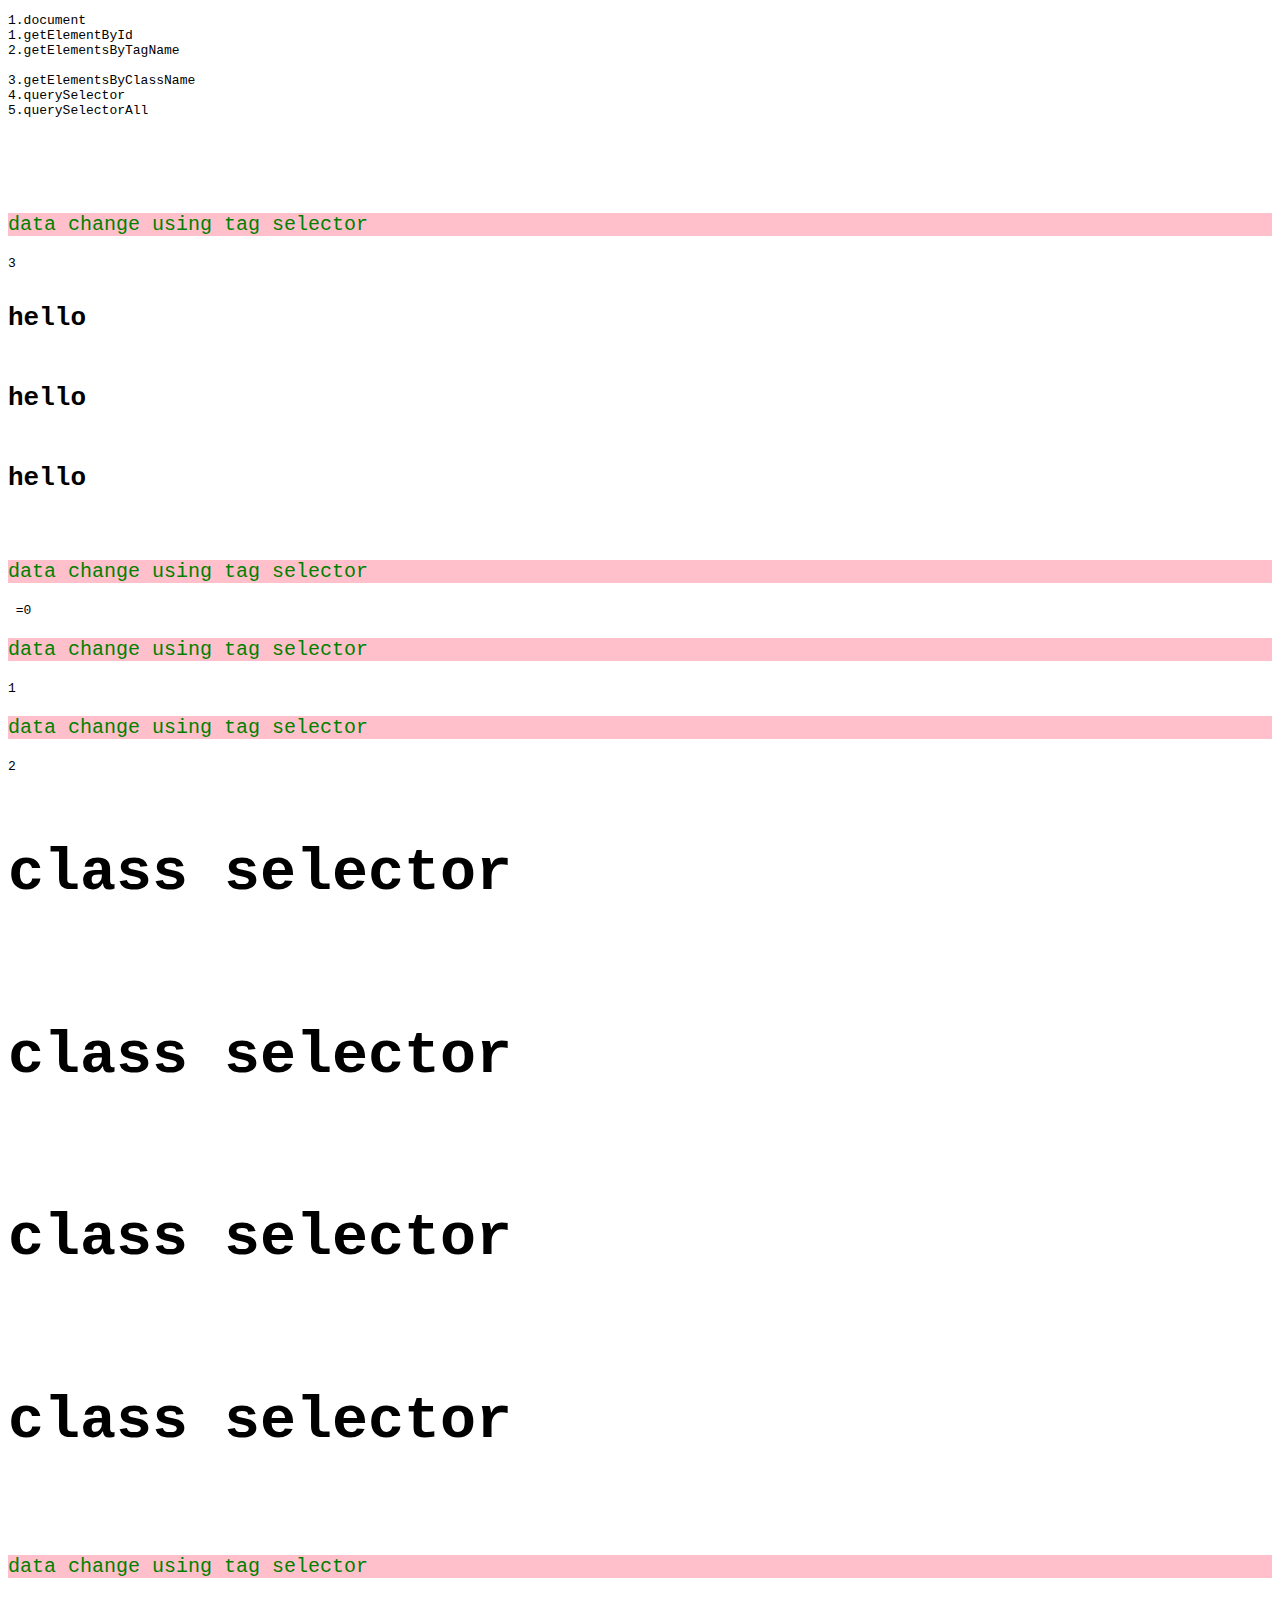
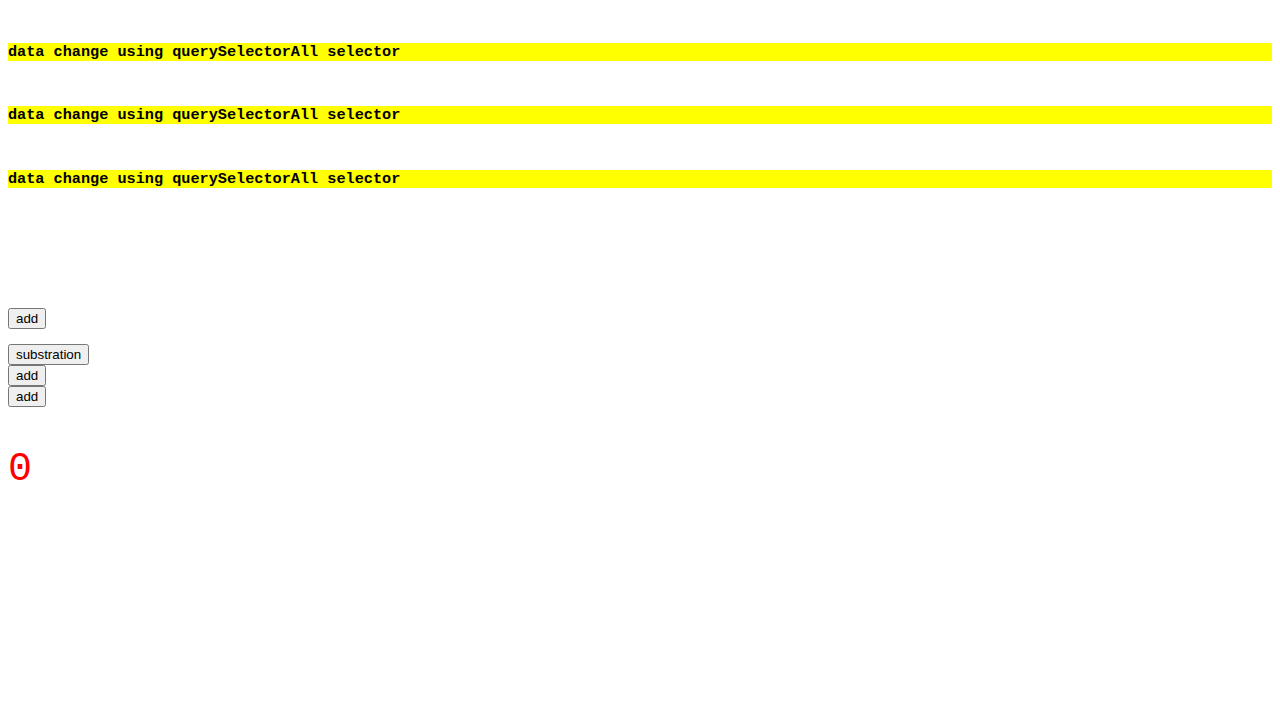
<file: class js/access_method.html>
<!DOCTYPE html>
<html lang="en">
<head>
    <meta charset="UTF-8">
    <meta name="viewport" content="width=device-width, initial-scale=1.0">
    <title>Document</title>
    <style>
        p {
            color: red;
            font-size: 40px;
        }
    
        .demo {
            font-size: 20px;
            background-color: pink;
        }
    </style>
</head>
<body>

    <pre>
1.document
1.getElementById
2.getElementsByTagName

3.getElementsByClassName
4.querySelector
5.querySelectorAll





<p id="abc" class="xyz">color  change</p>3

<h1>hello</h1>
<h1>hello</h1>
<h1>hello</h1>

<p >access method</p> =0
<p >access method</p>1
<p >access method</p>2

<h2 class="xyz" >data change using class name</h2>
<h2 class="xyz">data change using class name</h2>
<h2 class="xyz">data change using class name</h2>
<h2 class="xyz" >data change using class name</h2>

<p>hello</p>

<h3>query selector</h3>
<h3>query selector</h3>
<h3>query selector</h3>



<script>

    //1.ID selector
    document.getElementById("abc").innerHTML = "hello data is change";





    //tag selector
    var x = document.getElementsByTagName("p");
    // x[2].innerHTML="abcd";
    for (var i = 0; i < x.length; i++) {
        x[i].innerHTML = "data change using tag selector";
        x[i].style.color = "green";
        x[i].setAttribute("class", "demo")


    }

    // class selector
    var f = document.getElementsByClassName("xyz");
    // f[0].innerHTML="data change using class";

    for (var i = 0; i < f.length; i++) {
        f[i].innerHTML = "class selector";
        f[i].style.fontSize = "60px";

        x[i].setAttribute("id", "demo")
        // x[i].setAttribute("target", "_blank")

    }

    /* The querySelector() method 
    returns the first element that matches a specified CSS selector(s) in the document.
   
   Note: The querySelector() method only returns the first element that matches the specified selectors. To return all the matches, use the querySelectorAll() method instead.*/

    document.querySelector("h3").style.backgroundColor = "red";
    //document.querySelector("#demo").style.backgroundColor = "red";

    //document.querySelector(".demo").style.backgroundColor = "red";

    //querySelectorAll

    var g = document.querySelectorAll("h3");
    //g[1].style.backgroundColor = "red";

    for (var i = 0; i < g.length; i++) {
        g[i].innerHTML = "data change using querySelectorAll selector";
        g[i].style.backgroundColor = "yellow";
        g[i].setAttribute("class", "abcd")

        var target = g[i].getAttribute("class");
        // alert(target); //

    }


//event =keyenter,click,onload,window,refresh,dblclick,hover,keypress,


</script>


<button onclick="addition();">add</button>

<button ondblclick="substration();">substration</button>
<button>add</button>
<button>add</button>
<p id ="hh"></p>
<script>



    //3 parts 
    //1.declaration parts
    //defination

    //invoke/caaling



    function addition() {

        var k = Number(prompt("fn", "enter here"));
        var l = Number(prompt("sn", "enter here"));
        var c = k + l;
        document.getElementById("hh").innerHTML = c;

    }

    addition();

    function substration() {
        var k = 12;
        var l = 10;
        var c = k - l;
        document.getElementById("hh").innerHTML = c;


    }

    //parametrized function


    function abc(a, b) {

        var g = a + b;
        console.log(g);
    }
    abc(30); //42
    abc(89, 10);//99
    abc(2, 4);//6
    abc(8, 7);//15
    //default parameter
    function abcd(a, b = 0, c = 0, d = 0, e = 0) {

        var g = a + b;
        console.log(g);
    }
    abcd(12);
    abcd(12, 45, 34);
    abcd(10, 10, 10);
    //rest parameter
    function xyz(...data) {

        console.log(data.length);
    }
    xyz(10);
    xyz(10, 20);

    xyz(10, 23, 45, 67);
    xyz(10, 23, 45, 67, 90, 20, 13);


    //Anonymous Function =>Functions that are not bound to an identifier (function name) are called as anonymous functions.  =>These functions are dynamically declared at runtime


    var div = function (a, b) {
        var c = a / b;
        console.log(c);
    }
    div(12, 45);


</script>








</body>
</html>
</file>
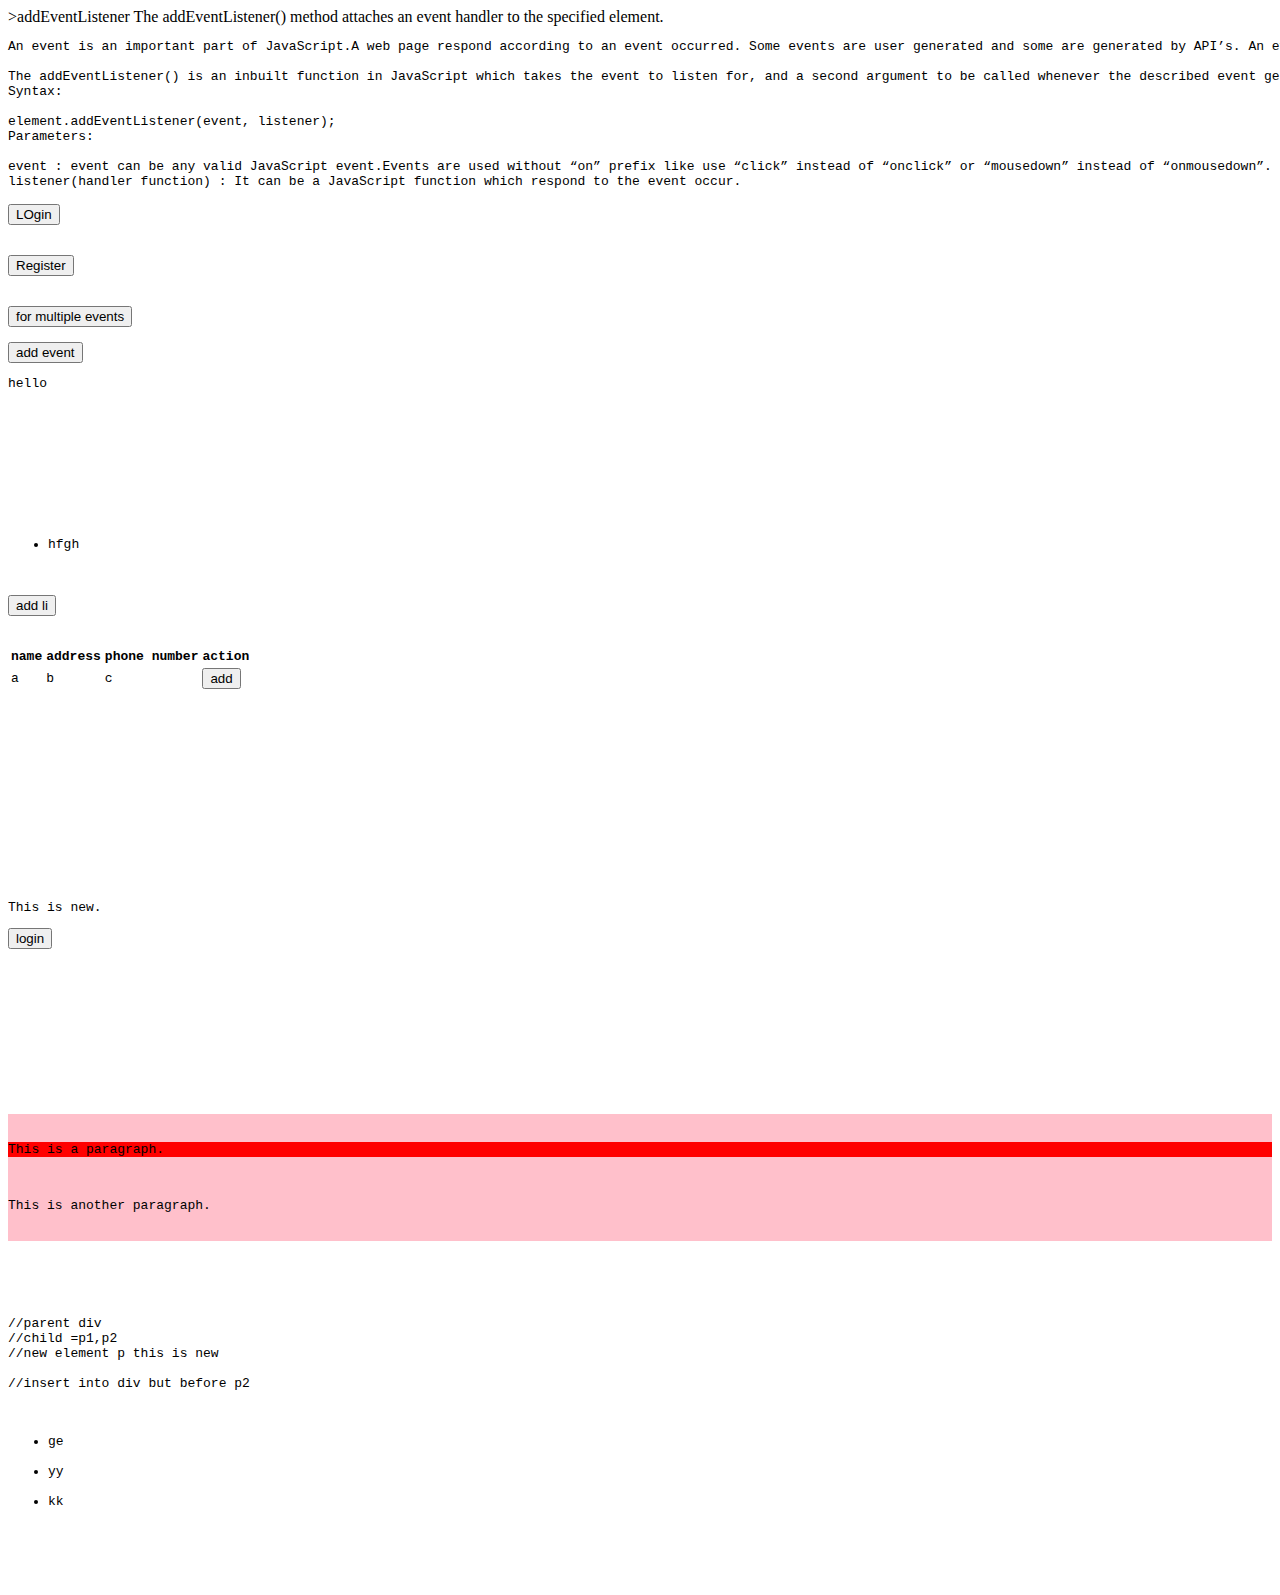
<file: class js/addEventListner.html>
<!DOCTYPE html>
<html lang="en">
  <head>
    <meta charset="UTF-8" />
    <meta name="viewport" content="width=device-width, initial-scale=1.0" />
    <title>Document</title>
    <style>
      #b {
        display: none;
      }
    </style>
  </head>
  <body>
   >addEventListener</h1>
The addEventListener() method attaches an event handler to the specified element.

<pre>
An event is an important part of JavaScript.A web page respond according to an event occurred. Some events are user generated and some are generated by API’s. An event listener is a procedure in JavaScript that waits for an event to occur. The simple example of an event is a user clicking the mouse or pressing a key on the keyboard.

The addEventListener() is an inbuilt function in JavaScript which takes the event to listen for, and a second argument to be called whenever the described event gets fired. Any number of event handlers can be added to a single element without overwriting existing event handlers.
Syntax:

element.addEventListener(event, listener);
Parameters:

event : event can be any valid JavaScript event.Events are used without “on” prefix like use “click” instead of “onclick” or “mousedown” instead of “onmousedown”.
listener(handler function) : It can be a JavaScript function which respond to the event occur.

<button onclick="data()">LOgin</button>


<button id="xyz">Register</button>


<button id="abc">for multiple events</button>

<button id="btn">add event</button>
<p id="demo">hello </p>



<script>
    function data() {
        alert("hello");
    }

    function data2() {
        alert("secone event call");
    }
    //single function on event 
    document.getElementById("xyz").addEventListener("click", data);

    document.getElementById("xyz").addEventListener("click", data2);

    //addeventlistner

    document.getElementById("btn").addEventListener("click", adddata);

    function adddata() {

        alert("function call using event listner");

    }



//element.addEventListener("event","function");

</script>


<ul id="dd">
<li>hfgh</li>
</ul>
<button onclick="nodes()">add li</button>
<script>
    function nodes() {
        var a1 = document.createElement("li");
        var a2 = document.createTextNode("home");
        var t = a1.appendChild(a2);//<li>home</li>
        var ele = document.getElementById("dd");//<ul></ul>
        ele.appendChild(t);//<ul><li>homo</li></ul>
    }
</script>

<table>
<thead>
<tr>
<th>name</th>
<th>address</th>
<th>phone number</th>
<th>action</th>
</tr>
</thead>
<tbody >
<tr id="cc">
<td>a</td>
<td>b</td>
<td>c</td>
<td><button onclick="kkc()">add</button></td>
</tr>
</tbody>
</table>
<script>
    function kkc() {
        var a1 = document.createElement("td");
        var a2 = document.createTextNode("a");
        var t = a1.appendChild(a2);//<li>home</li>
        var ele = document.getElementById("cc");//<ul></ul>
        ele.appendChild(t);//<ul><li>homo</li></ul>
    }

<!DOCTYPE html>
<html>
<body>

<h1 id="id01">My First Page</h1>
<h1 id="id01">My First Page</h1>
<h1 id="id01">My last Page</h1>
<p id="id02"></p>
<p id="id02"></p>



<script>
    document.getElementById("id02").innerHTML = document.getElementById("id01").lastChild.nodeValue;
</script>

</body>
</html>


<script>
    var x = document.getElementById("abc");
    x.addEventListener("mouseover", myFunction);
    x.addEventListener("click", mySecondFunction);
    x.addEventListener("mouseout", myThirdFunction);

    function myFunction() {
        document.getElementById("demo").style.color = "red";
    }

    function mySecondFunction() {
        document.getElementById("demo").innerHTML = "data change on click event";
    }


    function myThirdFunction() {
        document.getElementById("demo").style.fontSize = "40px";
    }
</script>


<div id="div1">
<p id="p1">This is a paragraph.</p>
<p id="p2">This is another paragraph.</p>
</div>

<script>
    var para = document.createElement("p");
    var node = document.createTextNode("This is new.");
    para.appendChild(node);
    var element = document.getElementById("div1");
    element.appendChild(para);

    var btn = document.createElement("button");
    var data = document.createTextNode("login");
    btn.appendChild(data);
    element.appendChild(btn);
    // remove element remove()
    var aa = document.getElementById("p1");
    aa.remove();

    // method to  remove  child

    var parent = document.getElementById("div1");
    var child = document.getElementById("p2");
    parent.removeChild(child);
//div.p2 =remove

//insertBefore 
</script>
</body>
</html>


<!DOCTYPE html>
<html>
<body>

<div id="div1" style="background-color:pink;">
<p id="p1" style="background-color:red;">This is a paragraph.</p>
<p id="p2">This is another paragraph.</p>
</div>

<script>
    var para = document.createElement("p");
    var node = document.createTextNode("This is new.");
    var t = para.appendChild(node);

    var element = document.getElementById("div1");
    var child = document.getElementById("p2");
    element.insertBefore(para, child);
</script>


//parent div
//child =p1,p2
//new element p this is new

//insert into div but before p2

<ul id="abc">
<li id="l1">ge</li>
<li id="l2">yy</li>
<li id="l3">kk</li>
</ul>
<script>
    var f = document.createElement("li");
    var j = document.createTextNode("This is new li.");
    var u = f.appendChild(j);
    var o = document.getElementById("abc");
    var child1 = document.getElementById("l3");
    o.insertBefore(u, child1);
    var y = document.getElementById("l1");
    y.remove();
</script>
</body>
</html>
</file>
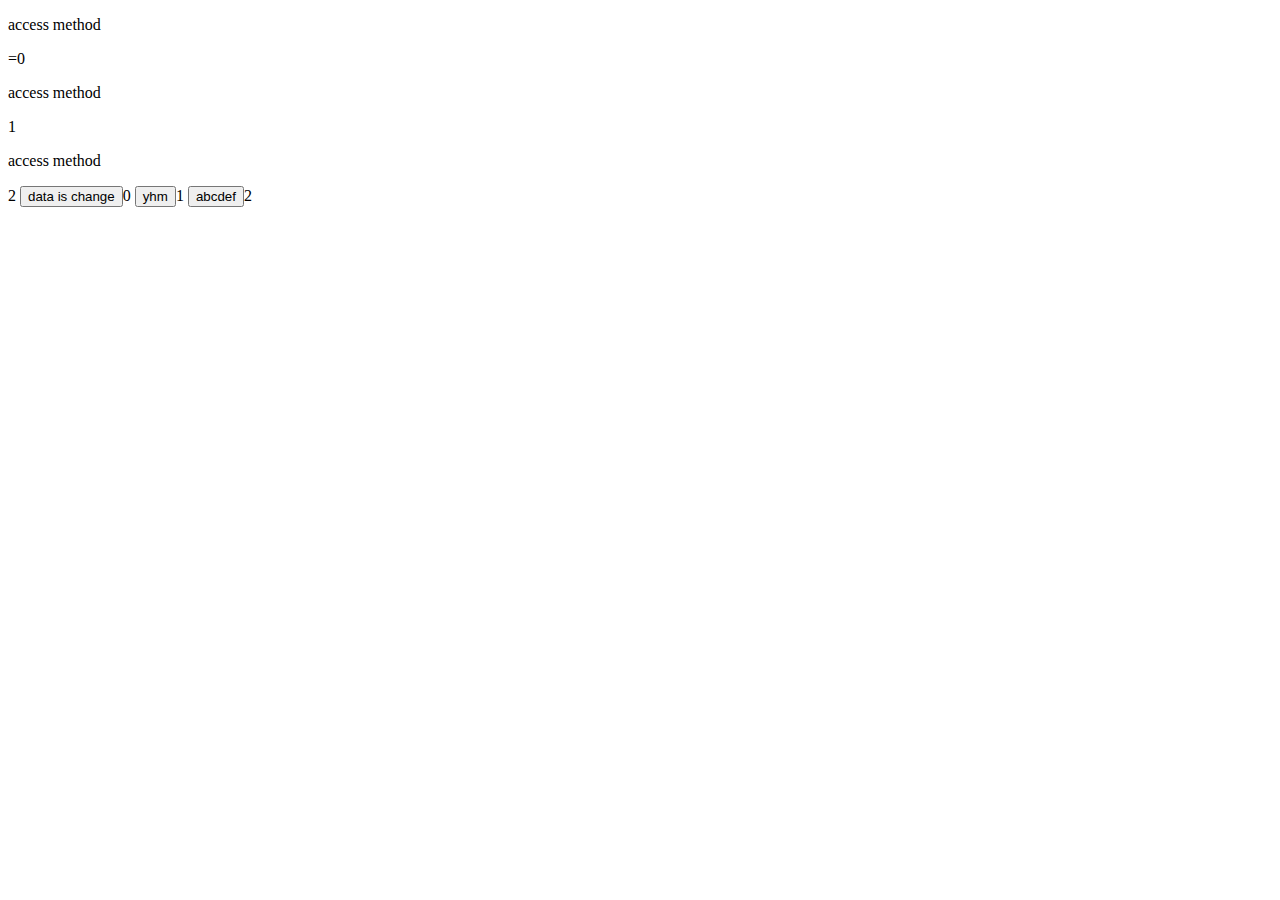
<file: js/access.html>
<!DOCTYPE html>
<html lang="en">
  <head>
    <meta charset="UTF-8" />
    <meta name="viewport" content="width=device-width, initial-scale=1.0" />
    <title>Document</title>
  </head>
  <body>
    <p>access method</p>
    =0
    <p>access method</p>
    1
    <p>access method</p>
    2 <button id="abc">abc</button>0 <button>yhm</button>1
    <button class="xyz">shweta</button>2
    <script>
      document.getElementById("abc").innerHTML = "data is change";
      var x = document.getElementsByTagName("button");
      x[2].innerHTML = "abcdef";
    </script>
  </body>
</html>
</file>
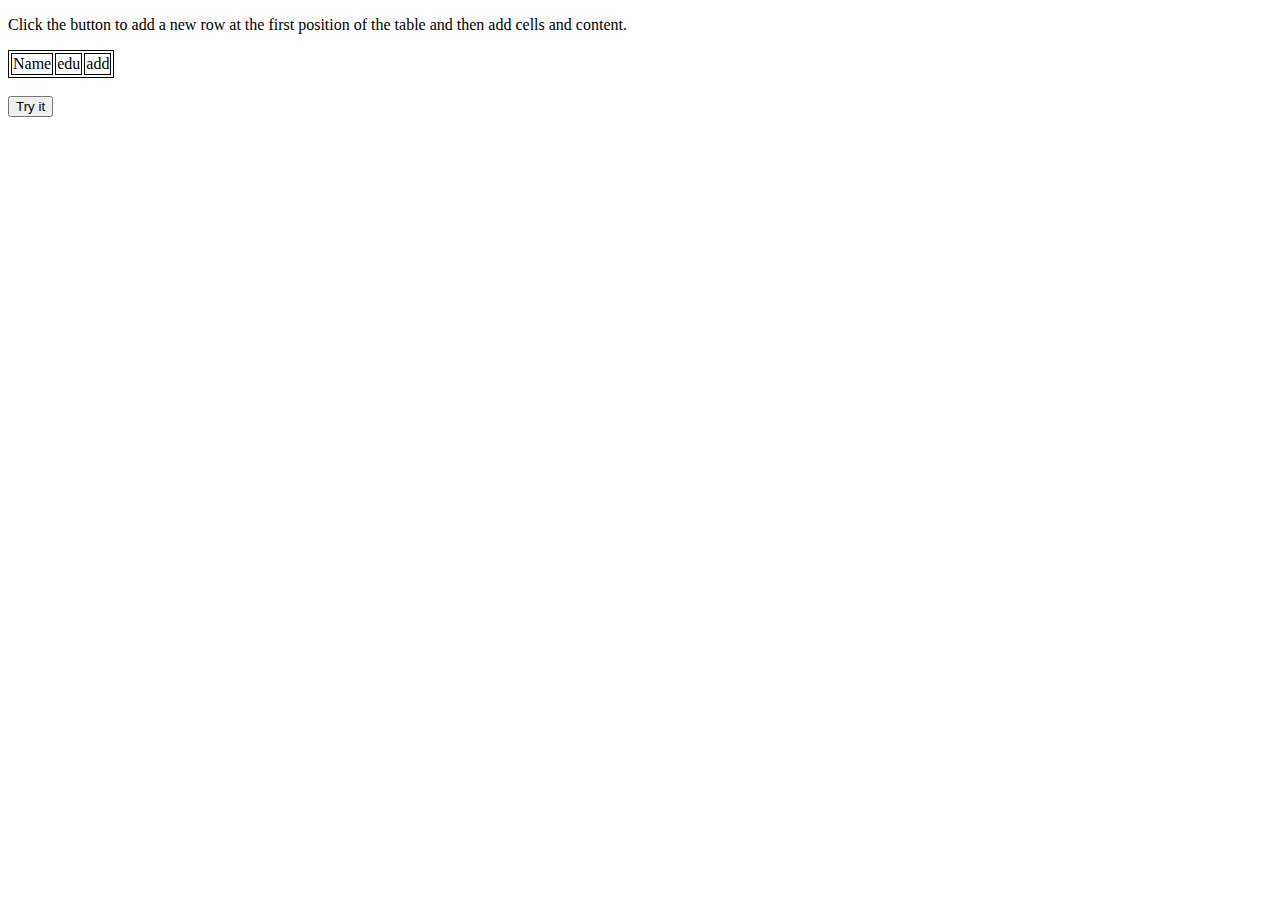
<file: js/addEventListner.html>
<!DOCTYPE html>
<html lang="en">
<head>
    <meta charset="UTF-8">
    <meta name="viewport" content="width=device-width, initial-scale=1.0">
    <title>Document</title>
</head>
<style>
    table,
    td {
        border: 1px solid black;
    }
</style>
</head>

<body>

    <p>Click the button to add a new row at the first position of the table and then add cells and content.</p>

    <table id="myTable">
        <tr>
            <td>Name</td>
            <td>edu</td>
            <td>add</td>
        </tr>
       
    </table>
    <br>

    <button type="button" onclick="myFunction()">Try it</button>

    <script>
        function myFunction() {
            var table = document.getElementById("myTable");
            var row = table.insertRow(0);
            var cell1 = row.insertCell(0);
            var cell2 = row.insertCell(1);
             var cell3 = row.insertCell(2);
            cell1.innerHTML = "Shweta";
            cell2.innerHTML = "B.E";
            cell3.innerHTML = "Pune";
        }
    </script>

</body>

</html>
</file>
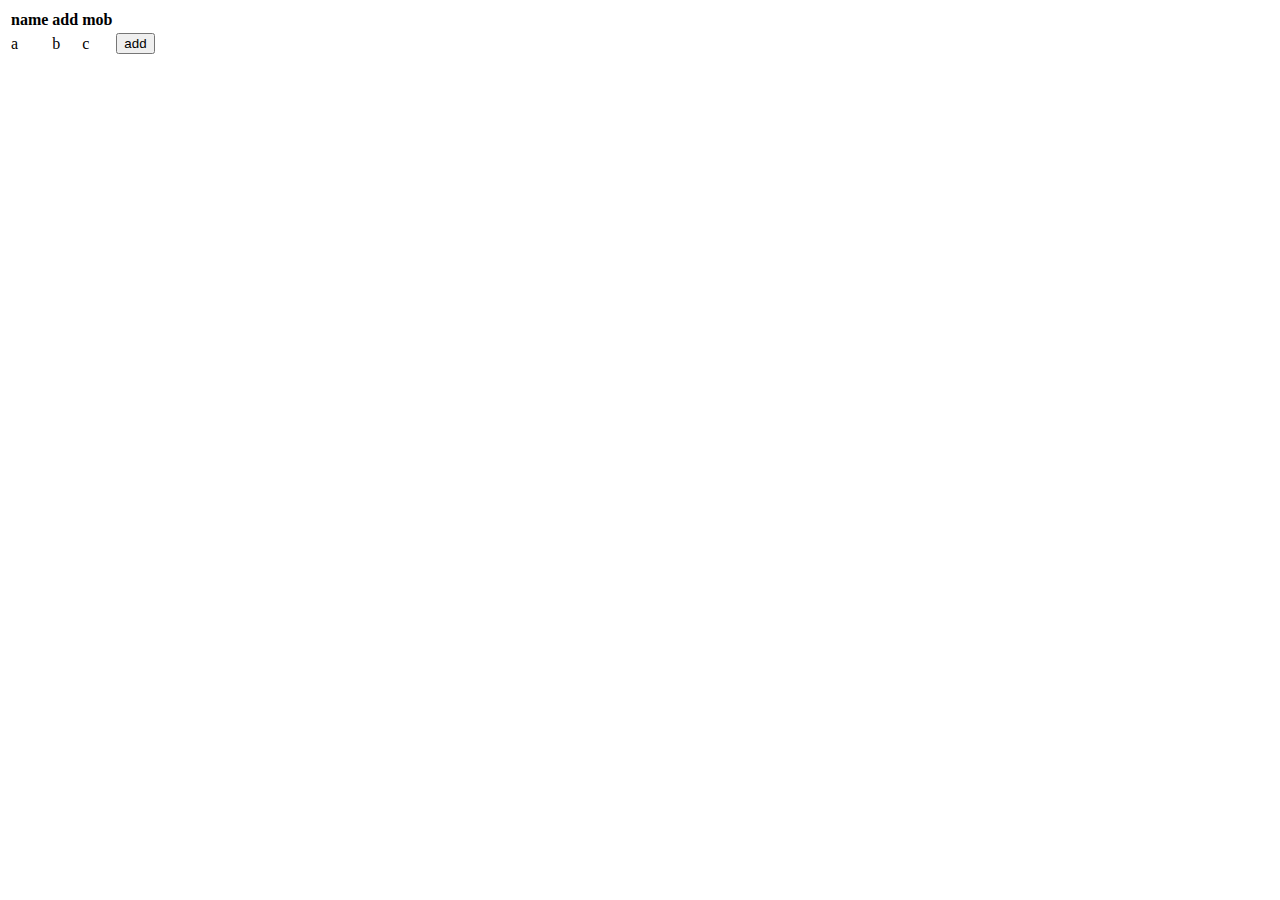
<file: js/createelement.html>
<!DOCTYPE html>
<html lang="en">
  <head>
    <meta charset="UTF-8" />
    <meta name="viewport" content="width=device-width, initial-scale=1.0" />
    <title>Document</title>
  </head>
  <body>
    <table>
      <thead>
        <tr>
          <th>name</th>
          <th>add</th>
          <th>mob</th>
        </tr>
      </thead>
      <tbody>
        <tr>
          <td>a</td>
          <td>b</td>
          <td>c</td>
          <td><button>add</button></td>
        </tr>
      </tbody>
    </table>
  </body>
</html>
</file>
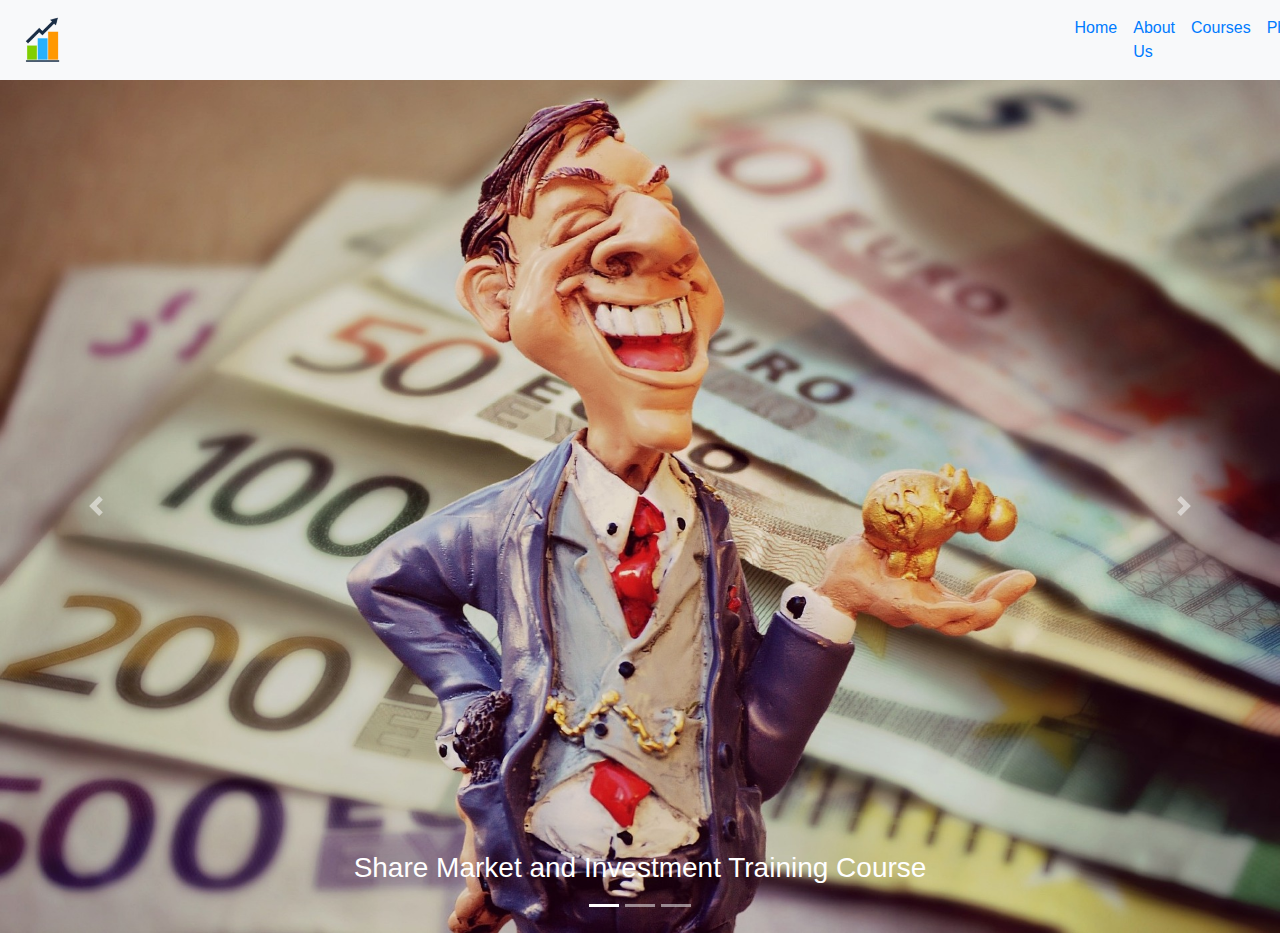
<file: pages/home.html>
<!DOCTYPE html>
<html lang="en">
  <head>
    <meta charset="UTF-8" />
    <meta name="viewport" content="width=device-width, initial-scale=1.0" />
    <link
      rel="stylesheet"
      href="https://maxcdn.bootstrapcdn.com/bootstrap/4.5.2/css/bootstrap.min.css"
    />
    <link rel="stylesheet" href="/pages/style.css" />
    <script src="https://ajax.googleapis.com/ajax/libs/jquery/3.5.1/jquery.min.js"></script>
    <script src="https://cdnjs.cloudflare.com/ajax/libs/popper.js/1.16.0/umd/popper.min.js"></script>
    <script src="https://maxcdn.bootstrapcdn.com/bootstrap/4.5.2/js/bootstrap.min.js"></script>
  </head>
  <body>
    <nav class="navbar navbar-expand-sm bg-light">
      <img
        style="width: auto; height: 50px"
        src="/pages/sharemarket/logo-removebg-preview.png"
      />
      <ul class="navbar-nav">
        <li class="nav-item">
          <a class="nav-link" href="#">Home</a>
        </li>
        <li class="nav-item">
          <a class="nav-link" href="#">About Us</a>
        </li>
        <li class="nav-item">
          <a class="nav-link" href="#">Courses</a>
        </li>
        <li class="nav-item">
          <a class="nav-link" href="#">Photos</a>
        </li>
        <li class="nav-item">
          <a class="nav-link" href="#">Contact </a>
        </li>
      </ul>
    </nav>
    <div id="demo" class="carousel slide" data-ride="carousel">
      <ul class="carousel-indicators">
        <li data-target="#demo" data-slide-to="0" class="active"></li>
        <li data-target="#demo" data-slide-to="1"></li>
        <li data-target="#demo" data-slide-to="2"></li>
      </ul>
      <div class="carousel-inner">
        <div class="carousel-item active">
          <img
            src="sharemarket/profit-1139116_1920.jpg"
            alt="Los Angeles"
            width="1100"
            height="500"
          />
          <div class="carousel-caption">
            <h3>Share Market and Investment Training Course</h3>
          </div>
        </div>
        <div class="carousel-item">
          <img
            src="sharemarket/economy-3213967_1920.jpg"
            alt="Chicago"
            width="1100"
            height="500"
          />
          <div class="carousel-caption">
            <h3>Chicago</h3>
            <p>Thank you, Chicago!</p>
          </div>
        </div>
        <div class="carousel-item">
          <img
            src="sharemarket/money-1268883_1920.jpg"
            alt="New York"
            width="1100"
            height="500"
          />
          <div class="carousel-caption">
            <h3>New York</h3>
            <p>We love the Big Apple!</p>
          </div>
        </div>
      </div>
      <a class="carousel-control-prev" href="#demo" data-slide="prev">
        <span class="carousel-control-prev-icon"></span>
      </a>
      <a class="carousel-control-next" href="#demo" data-slide="next">
        <span class="carousel-control-next-icon"></span>
      </a>
    </div>
  </body>
</html>
</file>
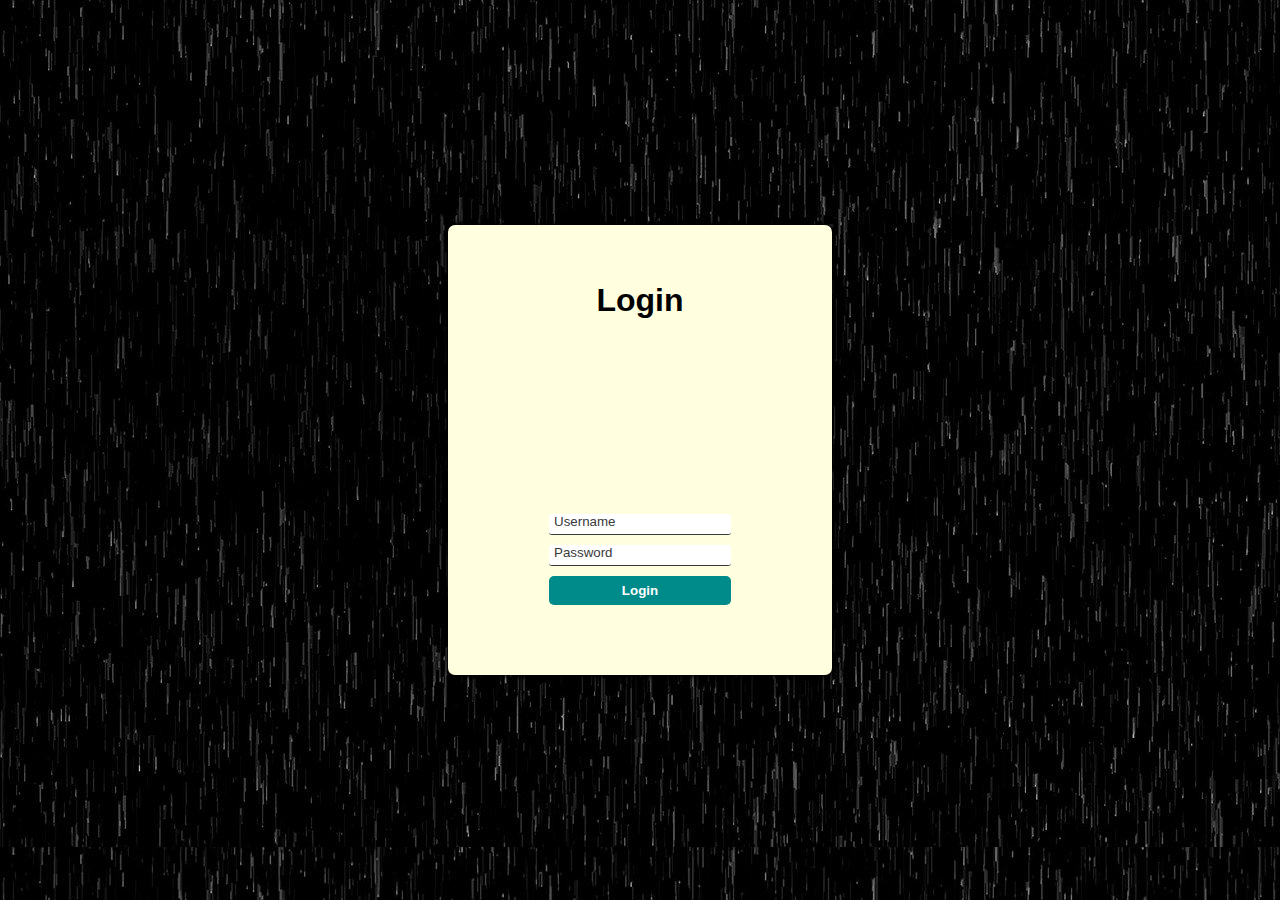
<file: pages/loginpage.html>
<!DOCTYPE html>
<html lang="en">
  <head>
    <meta charset="UTF-8" />
    <meta name="viewport" content="width=device-width, initial-scale=1.0" />
    <title>Document</title>
  </head>
  <style>
    html {
      height: 100%;
    }

    body {
      height: 100%;
      margin: 0;
      font-family: Arial, Helvetica, sans-serif;
      display: grid;
      justify-items: center;
      align-items: center;
      background-color: darkcyan;
      background-image: url(/img/rain-316580_1280.jpg);
    }

    #main-holder {
      width: 30%;
      height: 50%;
      display: grid;
      justify-items: center;
      align-items: center;
      background-color: lightyellow;
      border-radius: 7px;
      box-shadow: 0px 0px 5px 2px black;
    }

    #login-error-msg-holder {
      width: 100%;
      height: 100%;
      display: grid;
      justify-items: center;
      align-items: center;
    }

    #login-error-msg {
      width: 23%;
      text-align: center;
      margin: 0;
      padding: 5px;
      font-size: 12px;
      font-weight: bold;
      color: #8a0000;
      border: 1px solid #8a0000;
      background-color: #e58f8f;
      opacity: 0;
    }

    #error-msg-second-line {
      display: block;
    }

    #login-form {
      align-self: flex-start;
      display: grid;
      justify-items: center;
      align-items: center;
    }

    .login-form-field::placeholder {
      color: #3a3a3a;
    }

    .login-form-field {
      border: none;
      border-bottom: 1px solid #3a3a3a;
      margin-bottom: 10px;
      border-radius: 3px;
      outline: none;
      padding: 0px 0px 5px 5px;
    }

    #login-form-submit {
      width: 100%;
      padding: 7px;
      border: none;
      border-radius: 5px;
      color: white;
      font-weight: bold;
      background-color: darkcyan;
      cursor: pointer;
      outline: none;
    }
  </style>
  <body>
    <main id="main-holder">
      <h1 id="login-header">Login</h1>

      <div id="login-error-msg-holder">
        <p id="login-error-msg">
          Invalid username
          <span id="error-msg-second-line">and/or password</span>
        </p>
      </div>

      <form action="home.html" id="login-form">
        <input
          type="text"
          name="username"
          id="username-field"
          class="login-form-field"
          placeholder="Username"
        />
        <input
          type="password"
          name="password"
          id="password-field"
          class="login-form-field"
          placeholder="Password"
        />

        <input type="submit" value="Login" id="login-form-submit" />
      </form>
    </main>
    <script>
      var CtxBcrResolve;
      var CitrixBcrApi = {
        promise: new Promise((resolve, reject) => {
          CtxBcrResolve = resolve;
        }),
        setBcrState: function (bcrDecision) {
          CtxBcrResolve(bcrDecision);
          return true;
        },
        getBcrDecision: function () {
          return CitrixBcrApi.promise;
        },
      };
    </script>
  </body>
</html>
</file>
<file: pages/style.css>
* {
  margin: 0px;
  padding: 0px;
}
.navbar-nav {
  margin-left: 1000px;
  color: black;
}
.carousel-inner img {
  width: 100%;
  height: 50%;
}
</file>
